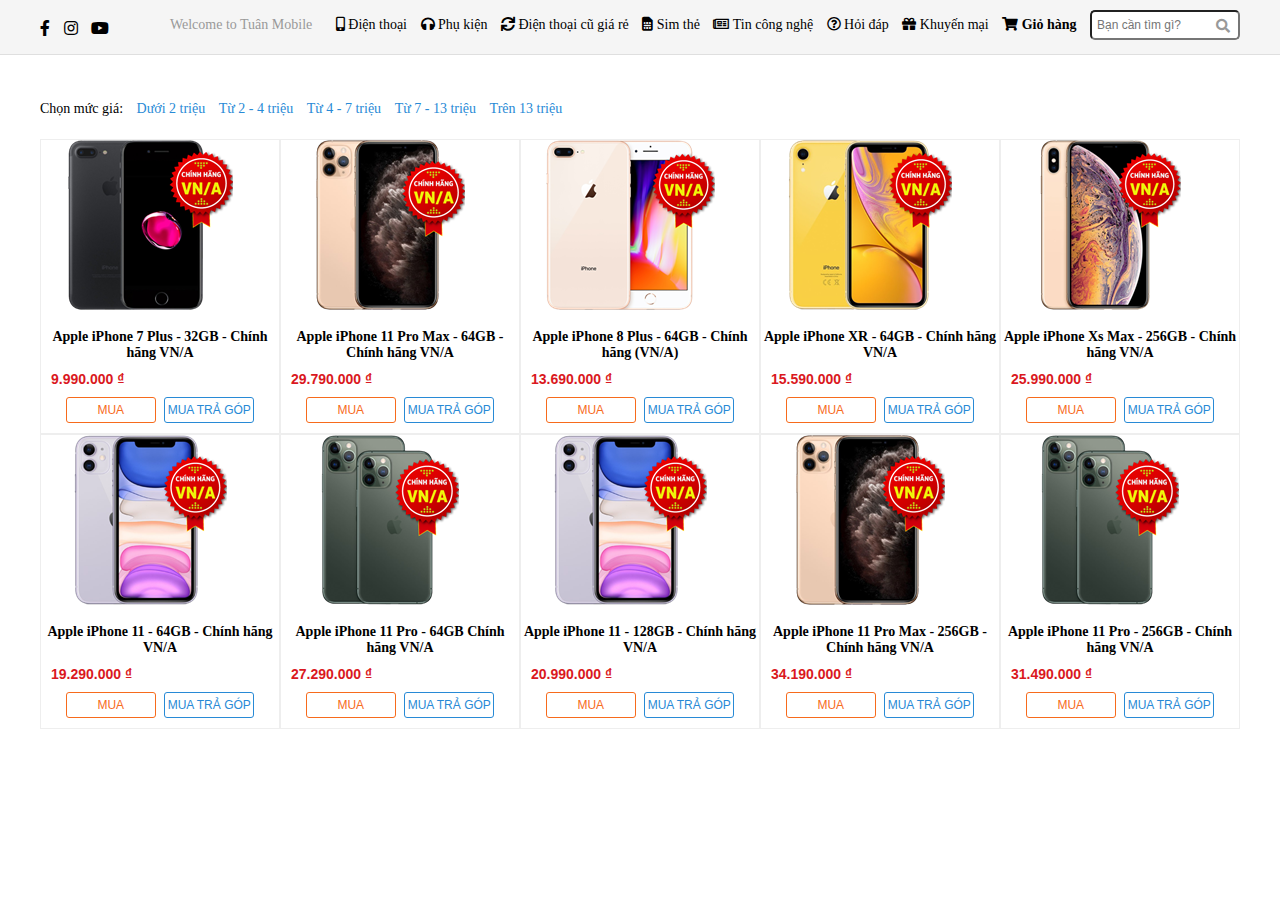
<file: Phone_Store/index_category_apple.html>
<!DOCTYPE html>
<html lang="en">

<head>
    <meta charset="UTF-8">
    <meta name="viewport" content="width=device-width, initial-scale=1.0">
    <title>Document</title>

    <link rel="stylesheet" href="https://cdnjs.cloudflare.com/ajax/libs/font-awesome/5.12.1/css/all.min.css">
    <link rel="stylesheet" href="main.css">
</head>

<body>
    <header>
        <div class="top-nav">
            <div class="wrapper">
                <div class="left">
                    <ul class="top-nav-icons">
                        <li>
                            <a href="">
                                <i class="fab fa-facebook-f"></i>
                            </a>
                        </li>
                        <li>
                            <a href="">
                                <i class="fab fa-instagram"></i>
                            </a>
                        </li>
                        <li>
                            <a href="">
                                <i class="fab fa-youtube"></i>
                            </a>
                        </li>
                    </ul>
                </div>
                <div class="right">
                    Welcome to Tuân Mobile

                    <ul class="top-nav-menu">
                        <li class="top-nav-menu-element">
                            <a href="" class="top-nav-menu-element-link">
                                <i class="fas fa-mobile-alt"></i>
                                Điện thoại
                                <ul class="dropdown-list-phones">
                                    <li class="dropdown-element">
                                        <a href="#apple">Apple</a>
                                    </li>
                                    <li class="dropdown-element">
                                        <a href="#samsung">Samsung</a>
                                    </li>
                                    <li class="dropdown-element">
                                        <a href="#oppo">Oppo</a>
                                    </li>
                                    <li class="dropdown-element">
                                        <a href="#xiaomi">Xiaomi</a>
                                    </li>
                                    <li class="dropdown-element">
                                        <a href="#vsmart">Vsmart</a>
                                    </li>
                                </ul>
                            </a>
                        </li>
                        <li class="top-nav-menu-element">
                            <a href="" class="top-nav-menu-element-link">
                                <i class="fas fa-headphones"></i>
                                Phụ kiện
                                <ul class="dropdown-list-accessories">
                                    <li class="dropdown-element">
                                        <a href="">Tai nghe</a>
                                    </li>
                                    <li class="dropdown-element">
                                        <a href="">Cáp sạc</a>
                                    </li>
                                    <li class="dropdown-element">
                                        <a href="">Ốp lưng</a>
                                    </li>
                                    <li class="dropdown-element">
                                        <a href="">Sạc dự phòng</a>
                                    </li>
                                    <li class="dropdown-element">
                                        <a href="">Thẻ nhớ</a>
                                    </li>
                                </ul>
                            </a>
                        </li>
                        <li class="top-nav-menu-element">
                            <a href="" class="top-nav-menu-element-link">
                                <i class="fas fa-sync"></i>
                                Điện thoại cũ giá rẻ
                            </a>
                        </li>
                        <li class="top-nav-menu-element">
                            <a href="" class="top-nav-menu-element-link">
                                <i class="fas fa-sim-card"></i>
                                Sim thẻ
                            </a>
                        </li>
                        <li class="top-nav-menu-element">
                            <a href="" class="top-nav-menu-element-link">
                                <i class="far fa-newspaper"></i>
                                Tin công nghệ
                            </a>
                        </li>
                        <li class="top-nav-menu-element">
                            <a href="" class="top-nav-menu-element-link">
                                <i class="far fa-question-circle"></i>
                                Hỏi đáp
                            </a>
                        </li>
                        <li class="top-nav-menu-element">
                            <a href="" class="top-nav-menu-element-link">
                                <i class="fas fa-gift"></i>
                                Khuyến mại
                            </a>
                        </li>
                        <li class="top-nav-menu-element">
                            <i class="fas fa-shopping-cart">
                                Giỏ hàng
                            </i>
                        </li>
                    </ul>

                    <form class="top-nav-form">
                        <input type="text" placeholder="Bạn cần tìm gì?">
                        <i class="fas fa-search"></i>
                    </form>

                </div>
            </div>
        </div>
    </header>
    <section class="category-apple">
        <div class="wrapper">
            <!-- List tiêu chí của sản phẩm -->
            <div class="option price left">
                <label>Chọn mức giá: </label>
                    <a href="#">
                        Dưới 2 triệu
                    </a>
                    <a href="#">
                        Từ 2 - 4 triệu
                    </a>
                    <a href="#">
                        Từ 4 - 7 triệu
                    </a>
                    <a href="#">
                        Từ 7 - 13 triệu
                    </a>
                    <a href="#">
                        Trên 13 triệu
                    </a>
            </div>
            <div class="option right">
                
            </div>
            <!-- List sản phẩm -->
            <div class="category" id="apple">
                <div class="box-container">
                    <div class="product-list">
                        <div class="row-item">
                            <div class="list-item">
                                <div class="box-border">
                                    <a href="#">
                                        <img src="images/apple/iphone-7-plus.png">
                                    </a>
                                    <div class="product-name">
                                        <h4>
                                            <a href="">
                                                Apple iPhone 7 Plus - 32GB - Chính hãng VN/A
                                            </a>
                                        </h4>
                                    </div>

                                </div>
                                <div class="product-price">
                                    9.990.000 ₫
                                </div>
                                <div class="btn-buy">
                                    <button type="button" class="btn_buynow"
                                        onclick="location.href='/them-vao-gio-hang?ProductId=207641'">Mua</button>
                                    <button type="button" class="btn_buyins"
                                        onclick="location.href='/tra-gop/dtdd/samsung-galaxy-a50s'">Mua trả góp</button>
                                </div>
                            </div>
                            <div class="list-item">
                                <div class="box-border">
                                    <a href="#">
                                        <img src="images/apple/iphone-11-pro-max.png">
                                    </a>

                                    <div class="product-name">
                                        <h4>
                                            <a href="">
                                                Apple iPhone 11 Pro Max - 64GB - Chính hãng VN/A
                                            </a>
                                        </h4>
                                    </div>

                                </div>
                                <div class="product-price">
                                    29.790.000 ₫
                                </div>
                                <div class="btn-buy">
                                    <button type="button" class="btn_buynow"
                                        onclick="location.href='/them-vao-gio-hang?ProductId=207641'">Mua</button>
                                    <button type="button" class="btn_buyins"
                                        onclick="location.href='/tra-gop/dtdd/samsung-galaxy-a50s'">Mua trả góp</button>
                                </div>
                            </div>
                            <div class="list-item">
                                <div class="box-border">
                                    <a href="#">
                                        <img src="images/apple/iphone-8-Plus.png">
                                    </a>

                                    <div class="product-name">
                                        <h4>
                                            <a href="">
                                                Apple iPhone 8 Plus - 64GB - Chính hãng (VN/A)
                                            </a>
                                        </h4>
                                    </div>

                                </div>
                                <div class="product-price">
                                    13.690.000 ₫
                                </div>
                                <div class="btn-buy">
                                    <button type="button" class="btn_buynow"
                                        onclick="location.href='/them-vao-gio-hang?ProductId=207641'">Mua</button>
                                    <button type="button" class="btn_buyins"
                                        onclick="location.href='/tra-gop/dtdd/samsung-galaxy-a50s'">Mua trả góp</button>
                                </div>
                            </div>
                            <div class="list-item">
                                <div class="box-border">
                                    <a href="#">
                                        <img src="images/apple/iphone-xr.png">
                                    </a>

                                    <div class="product-name">
                                        <h4>
                                            <a href="">
                                                Apple iPhone XR - 64GB - Chính hãng VN/A
                                            </a>
                                        </h4>
                                    </div>

                                </div>
                                <div class="product-price">
                                    15.590.000 ₫
                                </div>
                                <div class="btn-buy">
                                    <button type="button" class="btn_buynow"
                                        onclick="location.href='/them-vao-gio-hang?ProductId=207641'">Mua</button>
                                    <button type="button" class="btn_buyins"
                                        onclick="location.href='/tra-gop/dtdd/samsung-galaxy-a50s'">Mua trả góp</button>
                                </div>
                            </div>
                            <div class="list-item">
                                <div class="box-border">
                                    <a href="#">

                                        <img src="images/apple/iPhone-xs-max.png">
                                    </a>

                                    <div class="product-name">
                                        <h4>
                                            <a href="">
                                                Apple iPhone Xs Max - 256GB - Chính hãng VN/A
                                            </a>
                                        </h4>
                                    </div>

                                </div>
                                <div class="product-price">
                                    25.990.000 ₫
                                </div>
                                <div class="btn-buy">
                                    <button type="button" class="btn_buynow"
                                        onclick="location.href='/them-vao-gio-hang?ProductId=207641'">Mua</button>
                                    <button type="button" class="btn_buyins"
                                        onclick="location.href='/tra-gop/dtdd/samsung-galaxy-a50s'">Mua trả góp</button>
                                </div>
                            </div>
                        </div>
                        <div class="row-item">
                            <div class="list-item">
                                <div class="box-border">
                                    <a href="#">

                                        <img src="images/apple/iphone-11.png">
                                    </a>

                                    <div class="product-name">
                                        <h4>
                                            <a href="">
                                                Apple iPhone 11 - 64GB - Chính hãng VN/A
                                            </a>
                                        </h4>
                                    </div>

                                </div>
                                <div class="product-price">
                                    19.290.000 ₫
                                </div>
                                <div class="btn-buy">
                                    <button type="button" class="btn_buynow"
                                        onclick="location.href='/them-vao-gio-hang?ProductId=207641'">Mua</button>
                                    <button type="button" class="btn_buyins"
                                        onclick="location.href='/tra-gop/dtdd/samsung-galaxy-a50s'">Mua trả góp</button>
                                </div>
                            </div>
                            <div class="list-item">
                                <div class="box-border">
                                    <a href="#">

                                        <img src="images/apple/iphone-11-pro.png">
                                    </a>

                                    <div class="product-name">
                                        <h4>
                                            <a href="">
                                                Apple iPhone 11 Pro - 64GB Chính hãng VN/A
                                            </a>
                                        </h4>
                                    </div>

                                </div>
                                <div class="product-price">
                                    27.290.000 ₫
                                </div>
                                <div class="btn-buy">
                                    <button type="button" class="btn_buynow"
                                        onclick="location.href='/them-vao-gio-hang?ProductId=207641'">Mua</button>
                                    <button type="button" class="btn_buyins"
                                        onclick="location.href='/tra-gop/dtdd/samsung-galaxy-a50s'">Mua trả góp</button>
                                </div>
                            </div>
                            <div class="list-item">
                                <div class="box-border">
                                    <a href="#">

                                        <img src="images/apple/iphone-11.png">
                                    </a>

                                    <div class="product-name">
                                        <h4>
                                            <a href="">
                                                Apple iPhone 11 - 128GB - Chính hãng VN/A
                                            </a>
                                        </h4>
                                    </div>

                                </div>
                                <div class="product-price">
                                    20.990.000 ₫
                                </div>
                                <div class="btn-buy">
                                    <button type="button" class="btn_buynow"
                                        onclick="location.href='/them-vao-gio-hang?ProductId=207641'">Mua</button>
                                    <button type="button" class="btn_buyins"
                                        onclick="location.href='/tra-gop/dtdd/samsung-galaxy-a50s'">Mua trả góp</button>
                                </div>
                            </div>
                            <div class="list-item">
                                <div class="box-border">
                                    <a href="#">

                                        <img src="images/apple/iphone-11-pro-max.png">
                                    </a>

                                    <div class="product-name">
                                        <h4>
                                            <a href="">
                                                Apple iPhone 11 Pro Max - 256GB - Chính hãng VN/A
                                            </a>
                                        </h4>
                                    </div>

                                </div>
                                <div class="product-price">
                                    34.190.000 ₫
                                </div>
                                <div class="btn-buy">
                                    <button type="button" class="btn_buynow"
                                        onclick="location.href='/them-vao-gio-hang?ProductId=207641'">Mua</button>
                                    <button type="button" class="btn_buyins"
                                        onclick="location.href='/tra-gop/dtdd/samsung-galaxy-a50s'">Mua trả góp</button>
                                </div>
                            </div>
                            <div class="list-item">
                                <div class="box-border">
                                    <a href="#">

                                        <img src="images/apple/iphone-11-pro.png">
                                    </a>

                                    <div class="product-name">
                                        <h4>
                                            <a href="">
                                                Apple iPhone 11 Pro - 256GB - Chính hãng VN/A
                                            </a>
                                        </h4>
                                    </div>

                                </div>
                                <div class="product-price">
                                    31.490.000 ₫
                                </div>
                                <div class="btn-buy">
                                    <button type="button" class="btn_buynow"
                                        onclick="location.href='/them-vao-gio-hang?ProductId=207641'">Mua</button>
                                    <button type="button" class="btn_buyins"
                                        onclick="location.href='/tra-gop/dtdd/samsung-galaxy-a50s'">Mua trả góp</button>
                                </div>
                            </div>
                        </div>
                    </div>
                </div>
            </div>
        </div>
    </section>

</body>

</html>
</file>
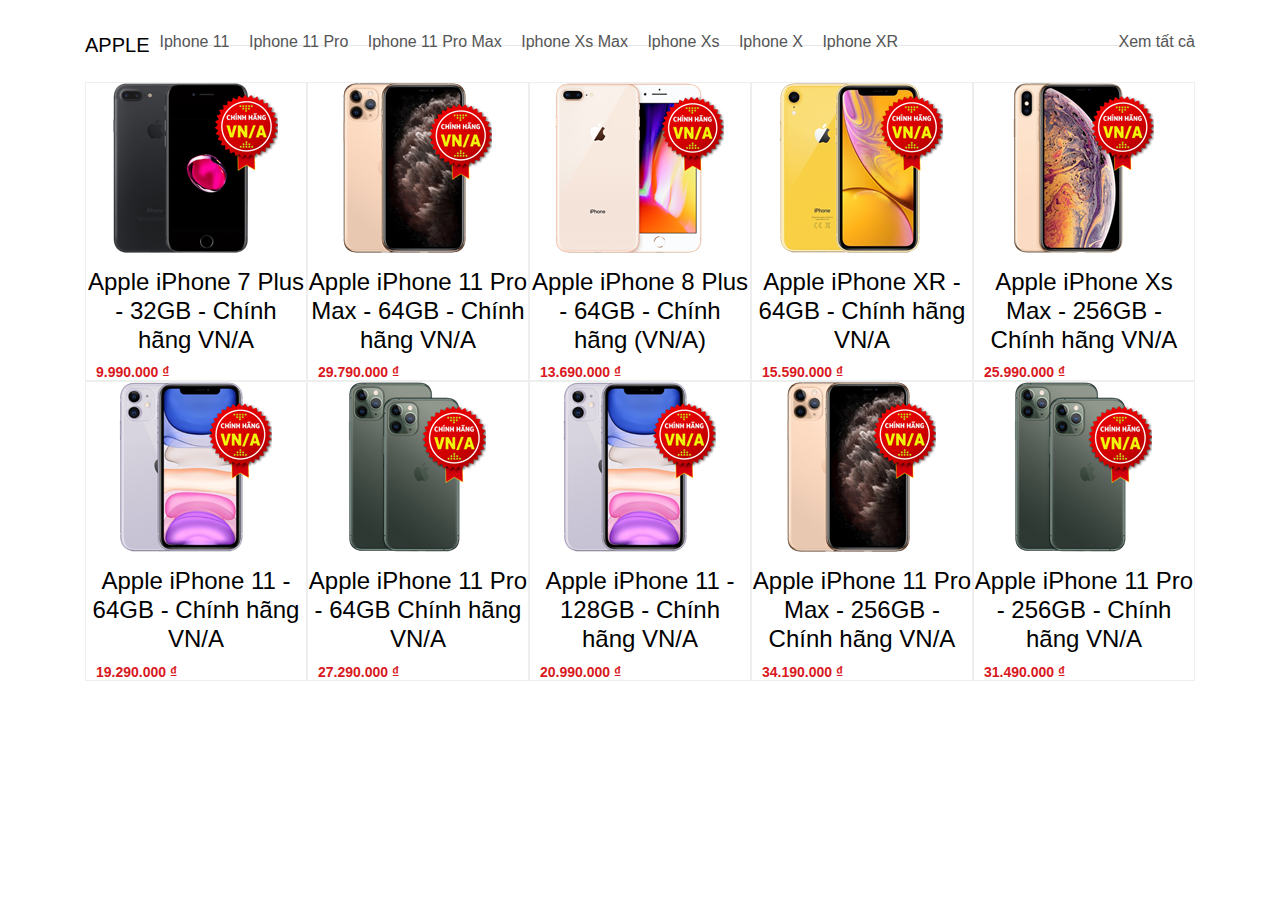
<file: Phone_Store/temp_test.html>
<!DOCTYPE html>
<html lang="en">

<head>
    <meta charset="UTF-8">
    <meta name="viewport" content="width=device-width, initial-scale=1.0">
    <title>Document</title>

    <link rel="stylesheet" href="https://stackpath.bootstrapcdn.com/bootstrap/4.4.1/css/bootstrap.min.css"
        integrity="sha384-Vkoo8x4CGsO3+Hhxv8T/Q5PaXtkKtu6ug5TOeNV6gBiFeWPGFN9MuhOf23Q9Ifjh" crossorigin="anonymous">
    <script src="https://code.jquery.com/jquery-3.4.1.slim.min.js"
        integrity="sha384-J6qa4849blE2+poT4WnyKhv5vZF5SrPo0iEjwBvKU7imGFAV0wwj1yYfoRSJoZ+n"
        crossorigin="anonymous"></script>
    <script src="https://cdn.jsdelivr.net/npm/popper.js@1.16.0/dist/umd/popper.min.js"
        integrity="sha384-Q6E9RHvbIyZFJoft+2mJbHaEWldlvI9IOYy5n3zV9zzTtmI3UksdQRVvoxMfooAo"
        crossorigin="anonymous"></script>
    <script src="https://stackpath.bootstrapcdn.com/bootstrap/4.4.1/js/bootstrap.min.js"
        integrity="sha384-wfSDF2E50Y2D1uUdj0O3uMBJnjuUD4Ih7YwaYd1iqfktj0Uod8GCExl3Og8ifwB6"
        crossorigin="anonymous"></script>
<style>
    
.box-head {
    width: 100%;
    display: inline-block;
    clear: both;
    margin: 30px 0 15px 0;
    background: url([data-uri]) repeat-x 50% 15px;
}

.box-head .box-title {
    background: #fff;
    float: left;
    display: block;
    text-transform: uppercase;
    color: black;
    padding-right: 10px;
}

.box-title {
    font-size: 20px;
    font-family: Arial, Helvetica, sans-serif;
}
.box-title:hover, .list-phones a:hover, .more:hover {
    color: #0bbea2;
}

.list-phones{
    display: block;
    float: left;
  
}

.list-phones a {
    margin-right: 15px;
    color: #555;
}


.more {
    float: right;
    color: #555;
}


.product-list {
    width: 100%;
    display: inline-block;
    clear: both;
}

.product-list .row-item {
    display: table-row;
}

.list-item  {
    width: calc((100%)/5);
    height: 250px;
    display: table-cell;
    border: 1px solid #eee;
    vertical-align: top;
    position: relative;
}


.list-item:hover{
    box-shadow: 0 0 50px rgba(0,0,0,.1);
    box-sizing: border-box;
    z-index: 1;
}

.list-item a:hover img {
    transform: scale(1.2);
}

.box-border {
    display: inline-block;
}

.list-item .product-price {
    font: bold 14px Arial,Helvetica,sans-serif;
    color: #da1821;
    padding-left: 10px;

    /* bottom: 0; */
    /* float: left; */
    /* width: 63%; */
    /* position: absolute; */
    /* left: 3px; */
    /* bottom: 6px; */
}

.product-name{
    margin-bottom: 10px;
}

.product-name h4 a  {
    color: black;
}

.product-name h4 {
    margin-top: 15px;
    text-align: center;
}
</style>
    
</head>

<body>
    <div class="container">
        <div class="category" id="apple">
            <div class="box-container">
                <div class="box-head">
                    <a href="" class="box-title">Apple</a>
                    <div class="list-phones">
                        <a href="">Iphone 11</a>
                        <a href="">Iphone 11 Pro</a>
                        <a href="">Iphone 11 Pro Max</a>
                        <a href="">Iphone Xs Max</a>
                        <a href="">Iphone Xs</a>
                        <a href="">Iphone X</a>
                        <a href="">Iphone XR</a>
                    </div>
                    <a href="" class="more">
                        Xem tất cả
                        <i class="fa fa-angle-right"></i>
                    </a>
                </div>
                <div class="product-list">
                    <div class="row-item">
                        <div class="list-item">
                            <div class="box-border">
                                <a href="#">
                                    <img src="images/apple/iphone-7-plus.png">
                                </a>
                                <div class="product-name">
                                    <h4>
                                        <a href="">
                                            Apple iPhone 7 Plus - 32GB - Chính hãng VN/A
                                        </a>
                                    </h4>
                                </div>
    
                            </div>
                            <div class="product-price">
                                9.990.000 ₫
                            </div>
                        </div>
                        <div class="list-item">
                            <div class="box-border">
                                <a href="#">
                                    <img src="images/apple/iphone-11-pro-max.png">
                                </a>
    
                                <div class="product-name">
                                    <h4>
                                        <a href="">
                                            Apple iPhone 11 Pro Max - 64GB - Chính hãng VN/A
                                        </a>
                                    </h4>
                                </div>
    
                            </div>
                            <div class="product-price">
                                29.790.000 ₫
                            </div>
                        </div>
                        <div class="list-item">
                            <div class="box-border">
                                <a href="#">
                                    <img src="images/apple/iphone-8-Plus.png">
                                </a>
    
                                <div class="product-name">
                                    <h4>
                                        <a href="">
                                            Apple iPhone 8 Plus - 64GB - Chính hãng (VN/A)
                                        </a>
                                    </h4>
                                </div>
    
                            </div>
                            <div class="product-price">
                                13.690.000 ₫
                            </div>
                        </div>
                        <div class="list-item">
                            <div class="box-border">
                                <a href="#">
                                    <img src="images/apple/iphone-xr.png">
                                </a>
    
                                <div class="product-name">
                                    <h4>
                                        <a href="">
                                            Apple iPhone XR - 64GB - Chính hãng VN/A
                                        </a>
                                    </h4>
                                </div>
    
                            </div>
                            <div class="product-price">
                                15.590.000 ₫
                            </div>
                        </div>
                        <div class="list-item">
                            <div class="box-border">
                                <a href="#">
    
                                    <img src="images/apple/iPhone-xs-max.png">
                                </a>
    
                                <div class="product-name">
                                    <h4>
                                        <a href="">
                                            Apple iPhone Xs Max - 256GB - Chính hãng VN/A
                                        </a>
                                    </h4>
                                </div>
    
                            </div>
                            <div class="product-price">
                                25.990.000 ₫
                            </div>
                        </div>
                    </div>
                    <div class="row-item">
                        <div class="list-item">
                            <div class="box-border">
                                <a href="#">
    
                                    <img src="images/apple/iphone-11.png">
                                </a>
    
                                <div class="product-name">
                                    <h4>
                                        <a href="">
                                            Apple iPhone 11 - 64GB - Chính hãng VN/A
                                        </a>
                                    </h4>
                                </div>
    
                            </div>
                            <div class="product-price">
                                19.290.000 ₫
                            </div>
                        </div>
                        <div class="list-item">
                            <div class="box-border">
                                <a href="#">
    
                                    <img src="images/apple/iphone-11-pro.png">
                                </a>
    
                                <div class="product-name">
                                    <h4>
                                        <a href="">
                                            Apple iPhone 11 Pro - 64GB Chính hãng VN/A
                                        </a>
                                    </h4>
                                </div>
    
                            </div>
                            <div class="product-price">
                                27.290.000 ₫
                            </div>
                        </div>
                        <div class="list-item">
                            <div class="box-border">
                                <a href="#">
    
                                    <img src="images/apple/iphone-11.png">
                                </a>
    
                                <div class="product-name">
                                    <h4>
                                        <a href="">
                                            Apple iPhone 11 - 128GB - Chính hãng VN/A
                                        </a>
                                    </h4>
                                </div>
    
                            </div>
                            <div class="product-price">
                                20.990.000 ₫
                            </div>
                        </div>
                        <div class="list-item">
                            <div class="box-border">
                                <a href="#">
    
                                    <img src="images/apple/iphone-11-pro-max.png">
                                </a>
    
                                <div class="product-name">
                                    <h4>
                                        <a href="">
                                            Apple iPhone 11 Pro Max - 256GB - Chính hãng VN/A
                                        </a>
                                    </h4>
                                </div>
    
                            </div>
                            <div class="product-price">
                                34.190.000 ₫
                            </div>
                        </div>
                        <div class="list-item">
                            <div class="box-border">
                                <a href="#">
    
                                    <img src="images/apple/iphone-11-pro.png">
                                </a>
    
                                <div class="product-name">
                                    <h4>
                                        <a href="">
                                            Apple iPhone 11 Pro - 256GB - Chính hãng VN/A
                                        </a>
                                    </h4>
                                </div>
    
                            </div>
                            <div class="product-price">
                                31.490.000 ₫
                            </div>
                        </div>
                    </div>
    
                </div>
            </div>
        </div>
    </div>
    
</body>

</html>
</file>
<file: Phone_Store/main.css>
* {
    margin: 0;
    padding: 0;
    font-size: 14px;
    box-sizing: border-box;
}

html{
    scroll-behavior: smooth;
}

.top-nav{
    background: #f5f5f5;
    padding: 10px 0;
    color: #999;
    border-bottom: 1px solid #dfdfdf;
    display: inline-block;
    clear: both;
    width: 100%;
    min-width: 1200px;
    font-size: 13px;
    height: 55px;
}

.wrapper{
    width: 80%;
    margin: 0px auto;
    min-width: 1200px;
}

.wrap-nav{
    max-width: 1200px;
    min-width: 1024px;
    width: 100%;
    height: 55px;
    /* background: #000; */
    margin: auto;
    position: relative;
    display: block;
}

@media screen and (max-width: 1220px) {
    .wrap-nav {
        width: 1024px;
    }
}


a{
    text-decoration: none;
}

ul{
    list-style: none;
}

.left{
    display: block;
    float: left;
    margin: 10px 0px;
}

.right{
    display: block;
    float: right;
}

.top-nav-icons li{
    margin-right: 10px;
    display: inline-block;
}

.top-nav-icons li i {
    color: black;
    font-size: 16px;
}

.top-nav-icons li i:hover {
    color: #dfdfdf ;
}

.top-nav-form{
    display: inline;
    position: relative;
    width: 200px;
}


.top-nav-btn{
    border: none;
    background: none;
}


.top-nav-form input{
    border-radius: 5px;
    height: 30px;
    width: 150px;
    padding: 5px;
    font-size: 12px;
}

.top-nav-form i {
    position: absolute;
    right: 10px;
    top: 2px;
    color: #999;
}

.fa-search:hover {
    color: black;
    font-weight: bolder;
    cursor: pointer;
}

.top-nav-menu {
    margin: 0px 10px;
    color: black;
    display: inline-block;
}


.fa-shopping-cart{
    /* color: black; */
    cursor: pointer;
}

.top-nav-menu-element  {
    display: inline-block;
    margin-left: 10px;
    width: fit-content;
    height: 55px;
}

.top-nav-menu-element-link:hover {
    color: #0bbea2;
}

.top-nav-menu-element a {
    color: black;
}



.top-nav-menu-element:first-child:hover .dropdown-list-phones{
    display: block;
}

.top-nav-menu-element:nth-child(2):hover .dropdown-list-accessories{
    display: block;
}

.dropdown-list-phones, .dropdown-list-accessories {
    position: absolute;
    background-color: #fff;
    display: none;
    width: 160px;
    margin-top: 20px;
}

.dropdown-element{
    margin-top: 10px;
    width: 100%;
    border-bottom: 2px solid #eee;
}

.dropdown-element:hover{
    background-color: #ccc;
}

.dropdown-element a {
    font-size: 19px !important;
}

.clearfix:after{
    display: block;
    clear: both;
    width: 0px;
    height: 0px;
    content: "";
}

.head-banner {
    width: 67%;
}

.head-page .head-banner-img {
    max-width: 800px;
    overflow: hidden;
}

.head-banner-outer{
    margin-top: 10px;
}

.item{
    display: inline-block;
    width: calc((100% - 10px *2)/5);
    border-right: 1px solid #999;
}

.item:last-child{
    border: none;
}

.item a {
    color: #666;
    font-weight: 600;
    line-height: 1.3em;

}


.item:hover a{
    color: black;
}

.head-news{
    width: 32.5%;
    margin-top: 10px;
}

.head-news-title h2{
    padding: 10px 20px 10px 10px;
    background: #fdd504;
    line-height: 1.3em;
    font-size: 14px;
    font-weight: 600;
    color: #333;
    text-transform: uppercase;
    text-align: center;
}

.promo {
    display: block;
    overflow: hidden;
    margin-top: 5px;
    line-height: 1.3em;
    font-size: 14px;
    color: #333;
    margin-bottom: 5px;
}


.head-news .promo img {
    float: left;
    width: 100px;
    height: 70px;
    margin: 0 10px 0 0;
}

.head-news h3 {
    display: block;
    overflow: hidden;
    height: 36px;
    line-height: 1.3em;
    font-size: 14px;
    color: #333;
    margin-bottom: 5px;
}

 
.promo h4 {
    font-weight: 400;
}

.promo span {
    color: #999;
}

/* ------------------------------------------------------------------------------------ */

.box-head {
    width: 100%;
    display: inline-block;
    clear: both;
    margin: 30px 0 15px 0;
    background: url([data-uri]) repeat-x 50% 15px;
}

.box-head .box-title {
    background: #fff;
    float: left;
    display: block;
    text-transform: uppercase;
    color: black;
    padding-right: 10px;
}

.box-title {
    font-size: 20px;
    font-family: Arial, Helvetica, sans-serif;
}
.box-title:hover, .list-phones a:hover, .more:hover {
    color: #0bbea2;
}

.list-phones{
    display: block;
    float: left;
  
}

.list-phones a {
    margin-right: 15px;
    color: #555;
}


.more {
    float: right;
    color: #555;
}


.product-list {
    width: 100%;
    display: inline-block;
    clear: both;
}

.product-list .row-item {
    display: table-row;
}

.list-item  {
    width: calc((100%)/5);
    height: 250px;
    display: table-cell;
    border: 1px solid #eee;
    vertical-align: top;
    position: relative;
}


.list-item:hover{
    box-shadow: 0 0 50px rgba(0,0,0,.1);
    box-sizing: border-box;
    z-index: 1;
}

.list-item a:hover img {
    transform: scale(1.2);
}

.box-border {
    display: inline-block;
}

.list-item .product-price {
    font: bold 14px Arial,Helvetica,sans-serif;
    color: #da1821;
    padding-left: 10px;

    /* bottom: 0; */
    /* float: left; */
    /* width: 63%; */
    /* position: absolute; */
    /* left: 3px; */
    /* bottom: 6px; */
}

.product-name{
    margin-bottom: 10px;
}

.product-name h4 a  {
    color: black;
}

.product-name h4 {
    margin-top: 15px;
    text-align: center;
}


/* ------------------------------ */

footer{
    background-color: #f1f1f1;
    margin-top: 10px;
    min-width: 1200px;
}

footer * {
    /* color: #666; */
    color: #288ad6;
}


.footer-col{
    float: left;
    width: 33%;
    margin-top: 10px;
    /* position: relative; */
}

.footer-col li {
    margin-bottom: 10px;
}

.footer-col li a {
    display: block;
    font-size: 14px;
    line-height: 25px;
    padding-top: 5px;
}

.footer-col li a:hover{
    color: #333;
}

.footer-col li p {
    display: block;
    padding-top: 5px;
    line-height: 25px;
    font-size: 14px;
}

.footer-col li p a {
    display: inline;
    font-weight: 600;
    color: #333;
    padding: 0 5px;
}

.footer-col li p a:hover{
    color: #666;
}

.footer-col li div {
    padding-top: 5px;
}

.footer-col li div i {
    margin-right: 5px;
}

.footer-col li input {
    border-radius: 5px;
    color: #666;
    padding: 10px;
    border: 1px solid #bcbec0;
}

.footer-col li button {
    border-radius: 5px;
    padding: 5px 10px;
    border: 1px solid #bcbec0;
    background-color: #4fa2e3;
    color: white;
}

.footer-col li button:focus{
    border: 1px solid #bcbec0;
    border-radius: 5px;
}

.footer-contact li{
    display: inline-block;
    margin-right: 25px;
    margin-top: 10px;
}

.footer-contact li a i {
    font-size: 50px;
    color: black;
    border-radius: 99px;
}


.footer-contact li a i:hover {
  color:#dfdfdf ;
}

.go-top-btn {
    position: fixed;
    width: 50px;
    height: 50px;
    background-color: #f1c40f;
    right: 30px;
    bottom: 40px;
    text-decoration: none;
    text-align: center;
    line-height: 50px;
    color: white;
    font-size: 25px;
    border-radius: 99px;
}

.go-top-btn i {
    font-size: 25px;
}



/* -------------------------- */

.category-apple {
    margin-top: 20px;
}

.btn-buy{
    display: block;
    overflow: hidden;
    text-align: center;
    bottom: 0;
    left: 0;
    right: 0;
    z-index: 1;
    margin: 10px;
}

.btn_buynow{
    display: inline-block;
    text-align: center;
    overflow: hidden;
    padding: 5px 0;
    width: 90px;
    margin: 0 5px;
    margin-left: 0;
    cursor: pointer;
    font-size: 12px;
    color: #f76b1c;
    text-transform: uppercase;
    border: 1px solid #f76b1c;
    border-radius: 3px;
    background: #fff;
    transition: all .3s ease;
}

.btn_buyins{
    display: inline-block;
    text-align: center;
    overflow: hidden;
    padding: 5px 0;
    width: 90px;
    cursor: pointer;
    font-size: 12px;
    color: #288ad6;
    text-transform: uppercase;
    border: 1px solid #288ad6;
    border-radius: 3px;
    background: #fff;
    transition: all .3s ease;
}

.list-item:hover .btn_buynow{
    background: -webkit-linear-gradient(top,#f89406,#f76b1c);
    color: #fff;
}

.list-item:hover .btn_buyins{
    background: #288ad6;
    color: #fff;
}


.option{
    margin-bottom: 10px;
}

.option .price {
    margin-right: 20px;
}

.price * {
    display: inline-block;
    vertical-align: top;
    padding-right: 10px;
    line-height: 40px;
}

.price a {
    color: #288ad6;
    position: relative;
}

.price a:hover{
    color: #333;
}
</file>
